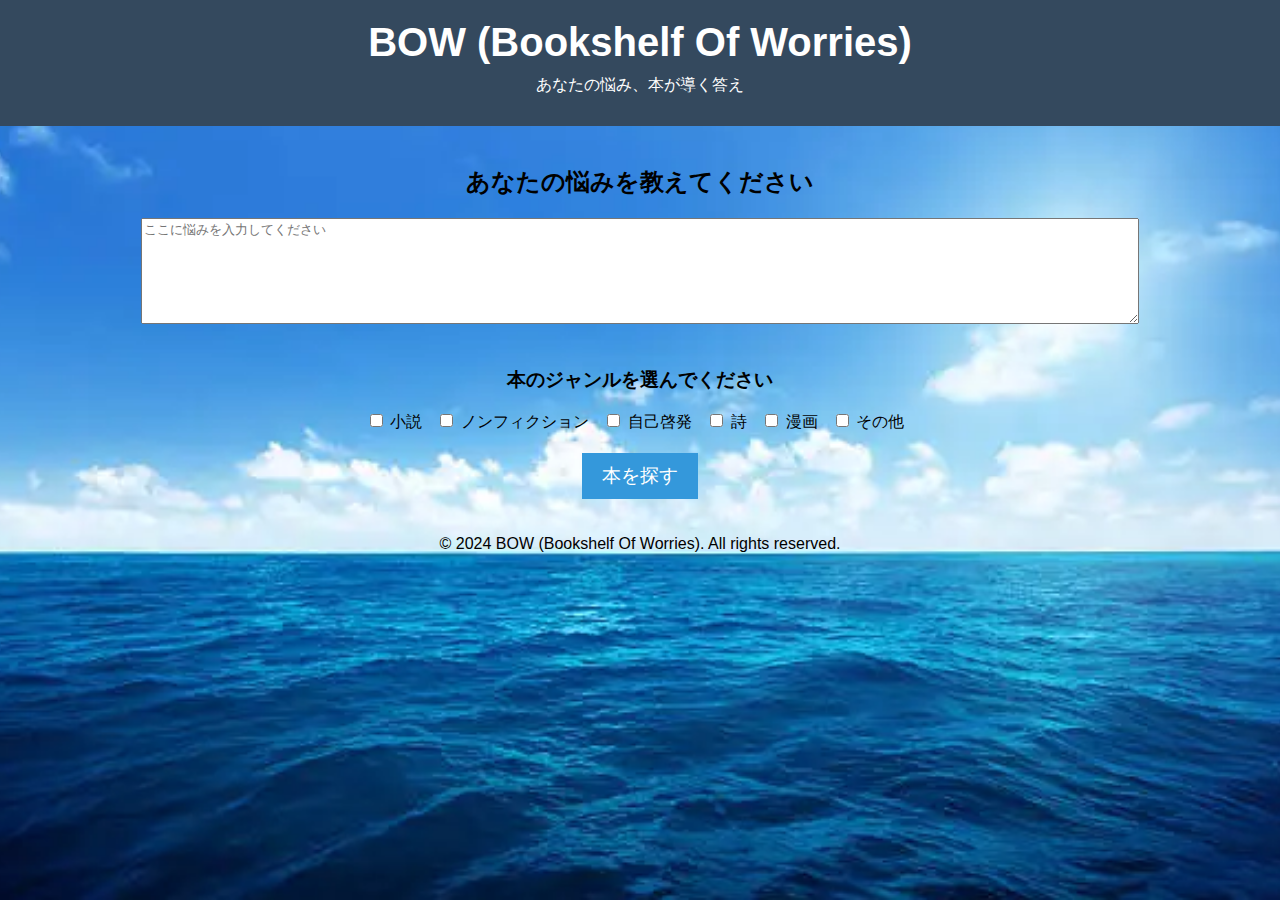
<file: gpt3.html>
<!DOCTYPE html>
<html lang="ja">
<head>
    <meta charset="UTF-8">
    <meta name="viewport" content="width=device-width, initial-scale=1.0">
    <title>BOW - AI選書サービス</title>
    <link rel="stylesheet" href="styles.css">
</head>
<body>
    <header>
        <h1>BOW (Bookshelf Of Worries)</h1>
        <p>あなたの悩み、本が導く答え</p>
    </header>

    <main>
        <section class="input-section">
            <h2>あなたの悩みを教えてください</h2>
            <textarea id="worryInput" placeholder="ここに悩みを入力してください"></textarea>

            <h3>本のジャンルを選んでください</h3>
            <div class="genre-selection">
                <label><input type="checkbox" value="fiction"> 小説</label>
                <label><input type="checkbox" value="non-fiction"> ノンフィクション</label>
                <label><input type="checkbox" value="self-help"> 自己啓発</label>
                <label><input type="checkbox" value="poetry"> 詩</label>
                <label><input type="checkbox" value="manga"> 漫画</label>
                <label><input type="checkbox" value="other"> その他</label>
            </div>

            <button onclick="getBookRecommendations()">本を探す</button>
        </section>

        <section id="resultsSection" class="hidden">
            <h2>あなたの悩みにおすすめの本</h2>
            <div id="bookResults"></div>
        </section>
    </main>

    <footer>
        <p>© 2024 BOW (Bookshelf Of Worries). All rights reserved.</p>
    </footer>

    <script src="script.js"></script>
</body>
</html>
</file>
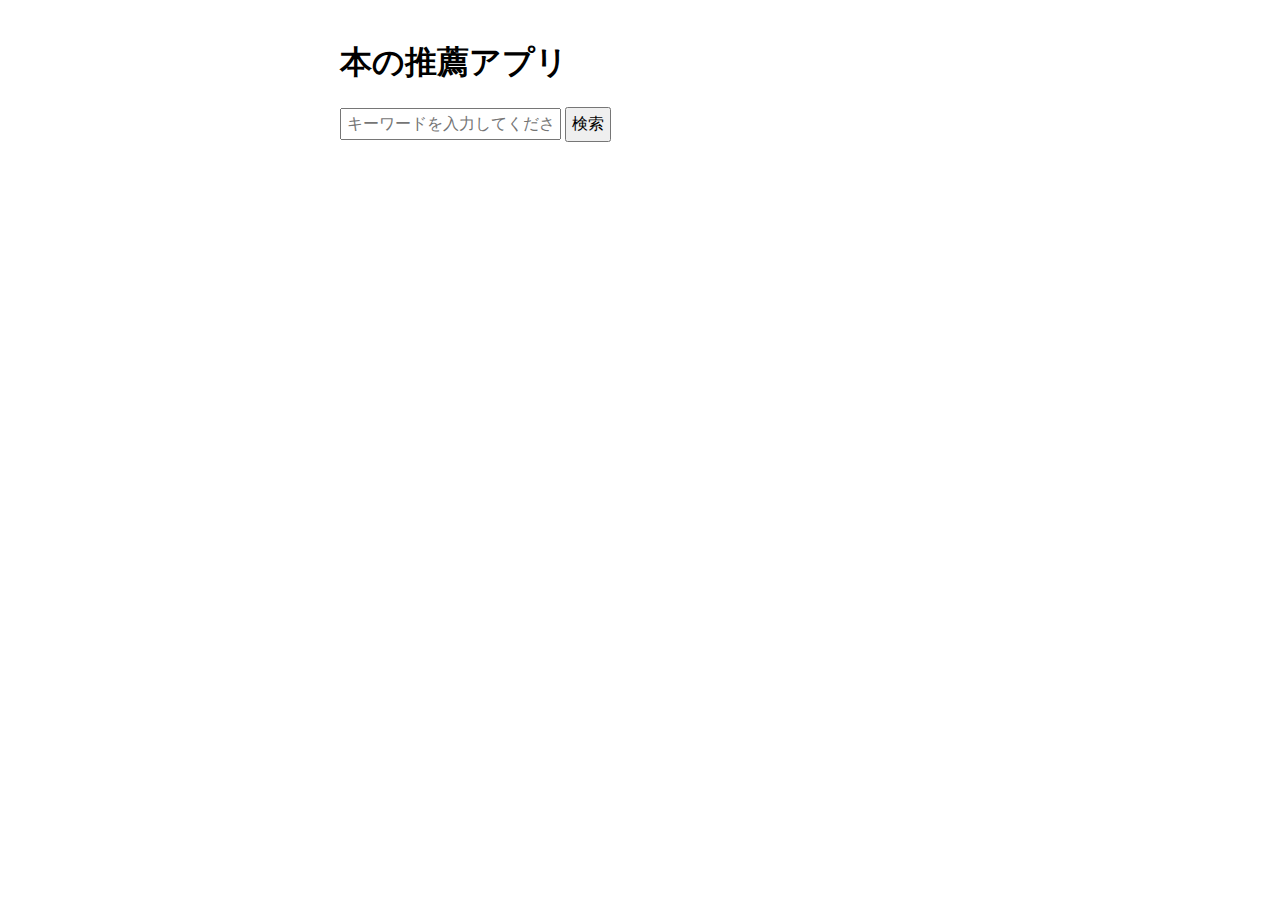
<file: gpttt.html>
<!DOCTYPE html>
<html lang="ja">
<head>
    <meta charset="UTF-8">
    <meta name="viewport" content="width=device-width, initial-scale=1.0">
    <title>本の推薦アプリ</title>
    <style>
        body { font-family: Arial, sans-serif; max-width: 600px; margin: 0 auto; padding: 20px; }
        input, button { font-size: 16px; padding: 5px; }
        #result { margin-top: 20px; }
    </style>
</head>
<body>
    <h1>本の推薦アプリ</h1>
    <input type="text" id="keyword" placeholder="キーワードを入力してください">
    <button onclick="recommendBook()">検索</button>
    <div id="result"></div>

    <script>
        const recommendations = {
            "卒業制作": "ブルーピリオド",
            "事業企画": "ブルーピリオド"
        };

        function recommendBook() {
            const keyword = document.getElementById('keyword').value;
            const resultDiv = document.getElementById('result');

            if (recommendations.hasOwnProperty(keyword)) {
                resultDiv.textContent = `「${keyword}」のお薦めの本は「${recommendations[keyword]}」です。`;
            } else {
                resultDiv.textContent = `「${keyword}」に対応するお薦めの本は見つかりませんでした。`;
            }
        }
    </script>
</body>
</html>
</file>
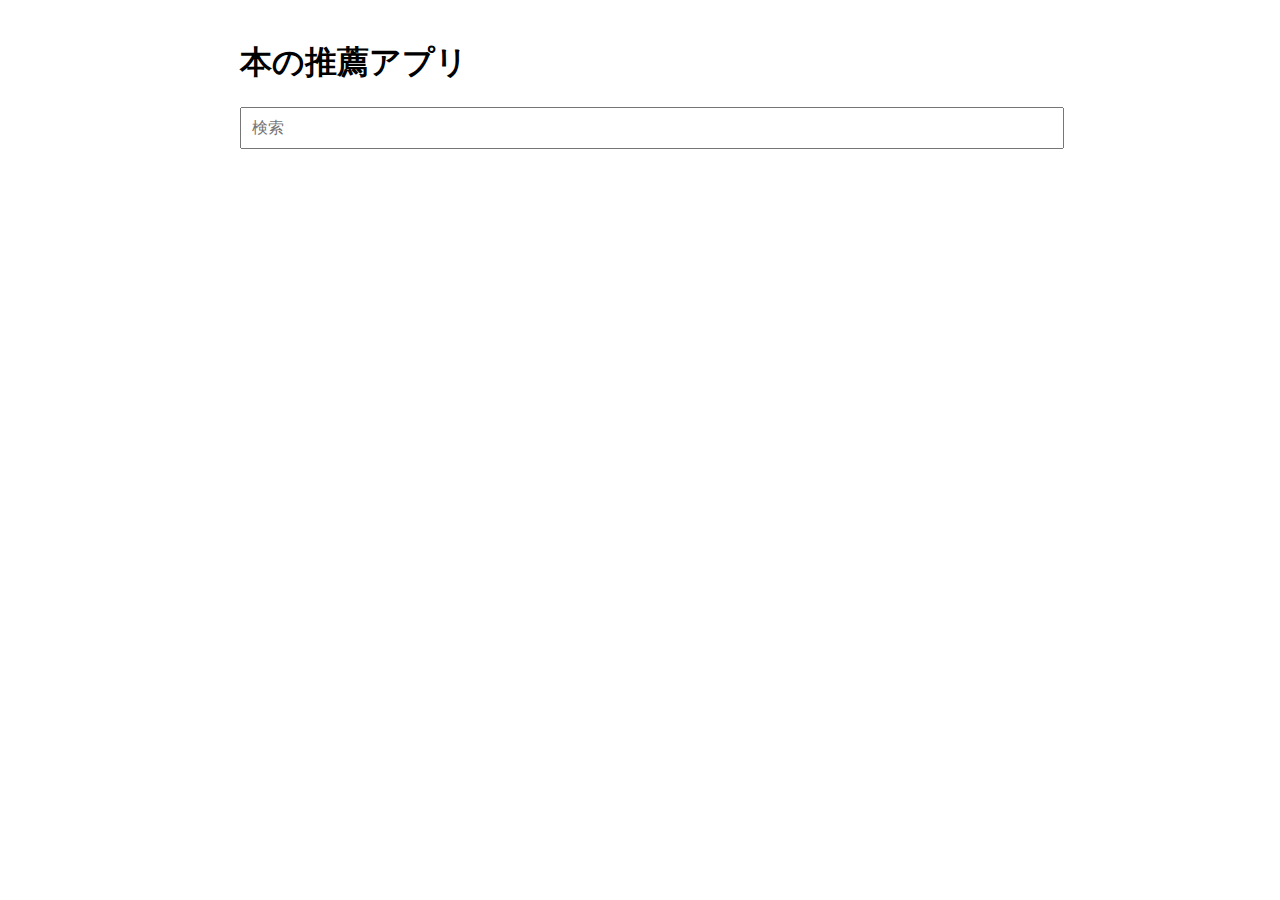
<file: gptttt.html>
<!DOCTYPE html>
<html lang="ja">
<head>
    <meta charset="UTF-8">
    <meta name="viewport" content="width=device-width, initial-scale=1.0">
    <title>本の推薦アプリ</title>
    <script src="https://cdnjs.cloudflare.com/ajax/libs/jquery/3.6.0/jquery.min.js"></script>
    <style>
        body {
            font-family: Arial, sans-serif;
            max-width: 800px;
            margin: 0 auto;
            padding: 20px;
        }
        input[type="text"] {
            width: 100%;
            padding: 10px;
            font-size: 16px;
        }
        #result {
            margin-top: 20px;
        }
    </style>
</head>
<body>
    <h1>本の推薦アプリ</h1>
    <input type="text" id="search" placeholder="検索">
    <div id="result"></div>

    <script>
        $(document).ready(function() {
            $('#search').on('input', function() {
                var searchTerm = $(this).val().toLowerCase();
                var result = '';

                if (searchTerm.includes('卒業制作') || searchTerm.includes('事業企画')) {
                    result = 'おすすめの本：ブルーピリオド';
                } else {
                    result = '該当する本が見つかりません。';
                }

                $('#result').html(result);
            });
        });
    </script>
</body>
</html>
</file>
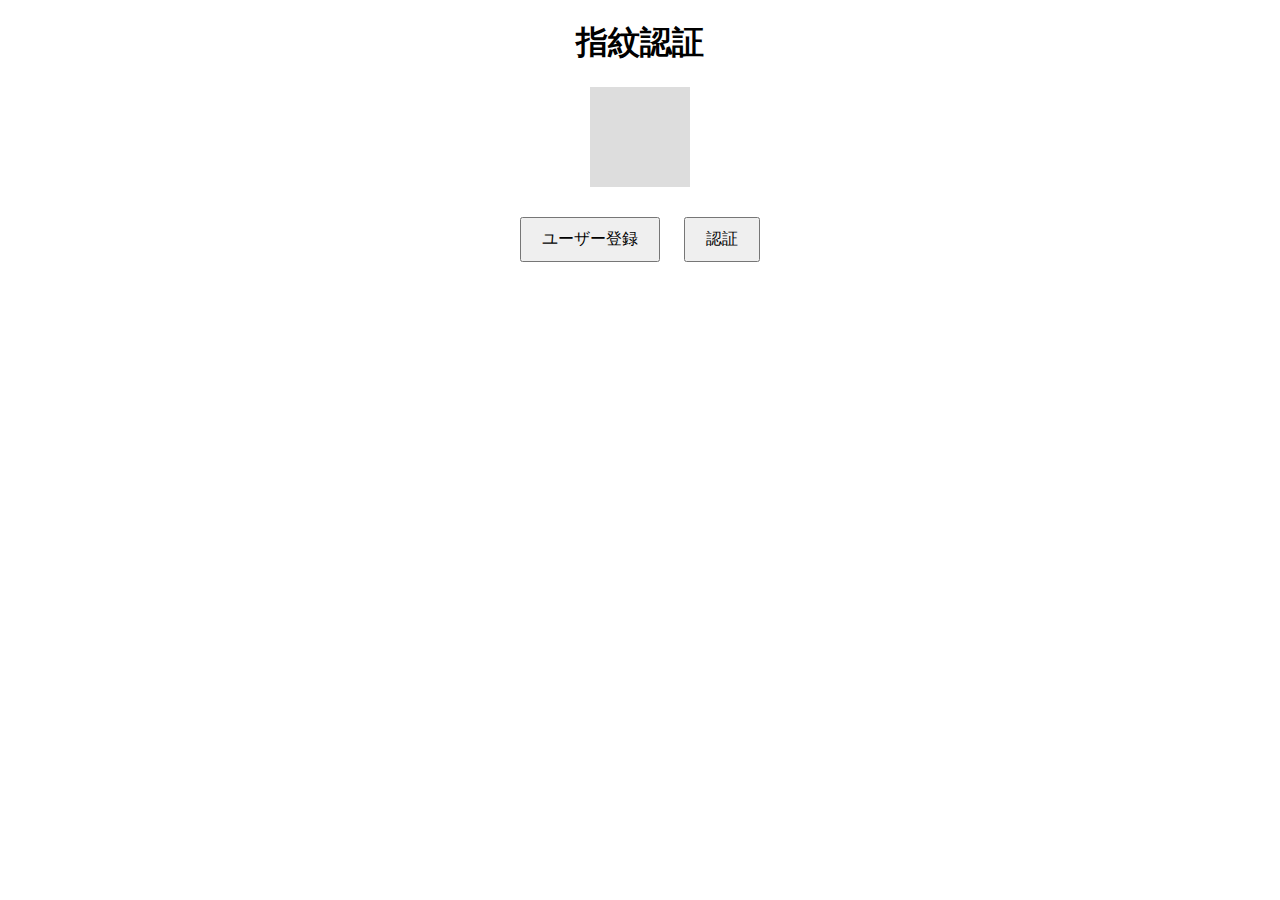
<file: simon.html>
<!DOCTYPE html>
<html lang="ja">
<head>
    <meta charset="UTF-8">
    <meta name="viewport" content="width=device-width, initial-scale=1.0">
    <title>指紋認証</title>
    <style>
        body { font-family: Arial, sans-serif; text-align: center; }
        button { margin: 10px; padding: 10px 20px; font-size: 16px; }
        #fingerprintImage { width: 100px; height: 100px; margin: 20px auto; background-color: #ddd; }
    </style>
</head>
<body>
    <h1>指紋認証</h1>
    <div id="fingerprintImage"></div>
    <button id="registerButton">ユーザー登録</button>
    <button id="authenticateButton">認証</button>
    <p id="message"></p>

    <script>
        const registerButton = document.getElementById('registerButton');
        const authenticateButton = document.getElementById('authenticateButton');
        const messageElement = document.getElementById('message');
        const fingerprintImage = document.getElementById('fingerprintImage');

        function base64urlToBuffer(base64url) {
            const padding = '='.repeat((4 - base64url.length % 4) % 4);
            const base64 = (base64url + padding).replace(/-/g, '+').replace(/_/g, '/');
            const binary = atob(base64);
            const buffer = new ArrayBuffer(binary.length);
            const bytes = new Uint8Array(buffer);
            for (let i = 0; i < binary.length; i++) {
                bytes[i] = binary.charCodeAt(i);
            }
            return buffer;
        }

        function bufferToBase64url(buffer) {
            const bytes = new Uint8Array(buffer);
            let binary = '';
            for (let i = 0; i < bytes.byteLength; i++) {
                binary += String.fromCharCode(bytes[i]);
            }
            return btoa(binary).replace(/\+/g, '-').replace(/\//g, '_').replace(/=/g, '');
        }

        async function generateChallenge() {
            const array = new Uint8Array(32);
            window.crypto.getRandomValues(array);
            return array;
        }

        registerButton.addEventListener('click', async () => {
            try {
                const challenge = await generateChallenge();
                const publicKeyCredentialCreationOptions = {
                    challenge: challenge,
                    rp: {
                        name: "指紋認証",
                        id: document.location.hostname
                    },
                    user: {
                        id: new Uint8Array(16),
                        name: "testuser@example.com",
                        displayName: "テストユーザー"
                    },
                    pubKeyCredParams: [{alg: -7, type: "public-key"}],
                    authenticatorSelection: {
                        authenticatorAttachment: "platform",
                        userVerification: "required"
                    },
                    timeout: 60000
                };

                fingerprintImage.style.backgroundColor = "yellow";
                messageElement.textContent = "指紋を登録中...";

                const credential = await navigator.credentials.create({
                    publicKey: publicKeyCredentialCreationOptions
                });

                const credentialId = bufferToBase64url(credential.rawId);
                localStorage.setItem('credentialId', credentialId);

                messageElement.textContent = "ユーザー登録が完了しました。";
                fingerprintImage.style.backgroundColor = "green";
            } catch (error) {
                messageElement.textContent = "登録に失敗しました: " + error;
                fingerprintImage.style.backgroundColor = "red";
            }
        });

        authenticateButton.addEventListener('click', async () => {
            try {
                const credentialId = localStorage.getItem('credentialId');
                if (!credentialId) {
                    throw new Error("先にユーザー登録を行ってください。");
                }

                const challenge = await generateChallenge();
                const publicKeyCredentialRequestOptions = {
                    challenge: challenge,
                    allowCredentials: [{
                        id: base64urlToBuffer(credentialId),
                        type: 'public-key'
                    }],
                    timeout: 60000,
                    userVerification: "required"
                };

                fingerprintImage.style.backgroundColor = "yellow";
                messageElement.textContent = "指紋を確認中...";

                const assertion = await navigator.credentials.get({
                    publicKey: publicKeyCredentialRequestOptions
                });

                messageElement.textContent = "認証に成功しました！";
                fingerprintImage.style.backgroundColor = "green";
            } catch (error) {
                messageElement.textContent = "認証に失敗しました: " + error;
                fingerprintImage.style.backgroundColor = "red";
            }
        });
    </script>
</body>
</html>
</file>
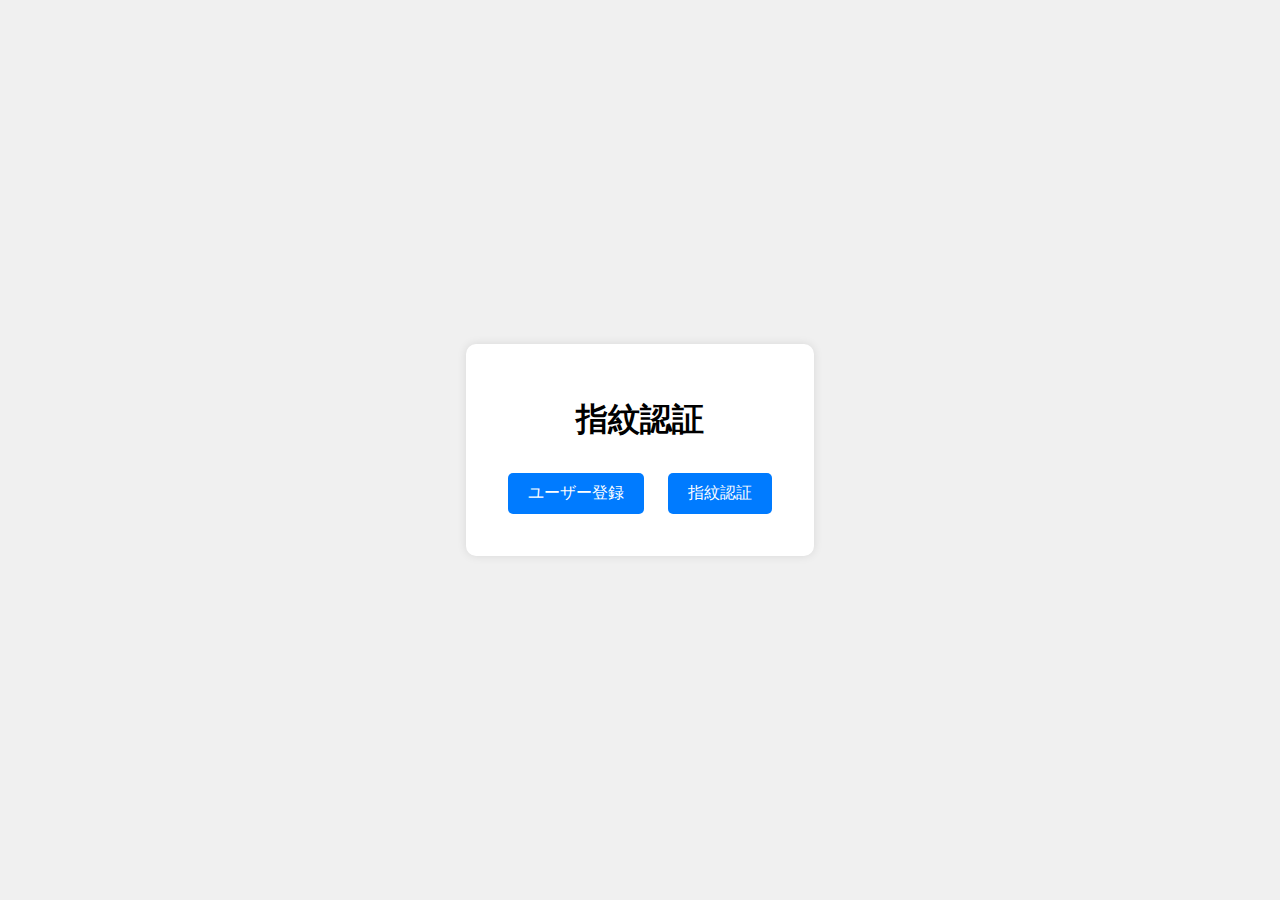
<file: simon2.html>
<!DOCTYPE html>
<html lang="ja">
<head>
    <meta charset="UTF-8">
    <meta name="viewport" content="width=device-width, initial-scale=1.0">
    <title>指紋認証</title>
    <style>
        body {
            font-family: Arial, sans-serif;
            display: flex;
            justify-content: center;
            align-items: center;
            height: 100vh;
            margin: 0;
            background-color: #f0f0f0;
        }
        .container {
            text-align: center;
            background-color: white;
            padding: 2em;
            border-radius: 10px;
            box-shadow: 0 0 10px rgba(0,0,0,0.1);
        }
        button {
            background-color: #007bff;
            color: white;
            border: none;
            padding: 10px 20px;
            font-size: 1em;
            cursor: pointer;
            border-radius: 5px;
            margin: 10px;
        }
        button:hover {
            background-color: #0056b3;
        }
        #registrationForm {
            display: none;
            margin-top: 20px;
        }
        input {
            margin: 10px 0;
            padding: 5px;
            width: 200px;
        }
    </style>
</head>
<body>
    <div class="container">
        <h1>指紋認証</h1>
        <div id="fingerprintImage"></div>
        <button id="registerButton">ユーザー登録</button>
        <button id="authenticateButton">指紋認証</button>
        <div id="registrationForm">
            <input type="text" id="username" placeholder="ユーザー名">
            <button id="submitRegistration">登録</button>
        </div>
    </div>

    <script>
    // Base64 to ArrayBuffer
    function base64ToArrayBuffer(base64) {
        var binary_string = window.atob(base64);
        var len = binary_string.length;
        var bytes = new Uint8Array(len);
        for (var i = 0; i < len; i++) {
            bytes[i] = binary_string.charCodeAt(i);
        }
        return bytes.buffer;
    }

    // ArrayBuffer to Base64
    function arrayBufferToBase64(buffer) {
        var binary = '';
        var bytes = new Uint8Array(buffer);
        var len = bytes.byteLength;
        for (var i = 0; i < len; i++) {
            binary += String.fromCharCode(bytes[i]);
        }
        return window.btoa(binary);
    }

    document.getElementById('registerButton').addEventListener('click', () => {
        document.getElementById('registrationForm').style.display = 'block';
    });

    document.getElementById('submitRegistration').addEventListener('click', async () => {
        const username = document.getElementById('username').value;
        if (!username) {
            alert('ユーザー名を入力してください。');
            return;
        }

        try {
            console.log("Fetching challenge from server...");
            const challengeResponse = await fetch('get_challenge.php', {
                method: 'POST',
                headers: {
                    'Content-Type': 'application/json',
                },
                body: JSON.stringify({ username: username }),
                credentials: 'include'
            });
            const challengeData = await challengeResponse.json();
            console.log("Received challenge data:", challengeData);

            if (!challengeData.success) {
                throw new Error('チャレンジの取得に失敗しました：' + challengeData.message);
            }

            const publicKeyCredentialCreationOptions = {
                challenge: base64ToArrayBuffer(challengeData.challenge),
                rp: {
                    name: "Your App Name",
                    id: window.location.hostname
                },
                user: {
                    id: Uint8Array.from(username, c => c.charCodeAt(0)),
                    name: username,
                    displayName: username
                },
                pubKeyCredParams: [{alg: -7, type: "public-key"}],
                authenticatorSelection: {
                    authenticatorAttachment: "platform",
                    userVerification: "required"
                },
                timeout: 60000,
                attestation: "direct"
            };

            console.log("Creating credentials with options:", publicKeyCredentialCreationOptions);
            const credential = await navigator.credentials.create({
                publicKey: publicKeyCredentialCreationOptions
            });
            console.log("Credentials created:", credential);

            const credentialData = {
                username: username,
                id: credential.id,
                rawId: arrayBufferToBase64(credential.rawId),
                response: {
                    clientDataJSON: arrayBufferToBase64(credential.response.clientDataJSON),
                    attestationObject: arrayBufferToBase64(credential.response.attestationObject),
                },
                type: credential.type
            };
            console.log("Sending credential data to server:", credentialData);

            const response = await fetch('register.php', {
                method: 'POST',
                headers: {
                    'Content-Type': 'application/json',
                },
                body: JSON.stringify(credentialData),
                credentials: 'include'
            });

            const data = await response.json();
            console.log("Server response:", data);

            if (data.success) {
                alert('ユーザー登録が完了しました。');
                document.getElementById('registrationForm').style.display = 'none';
            } else {
                throw new Error('ユーザー登録に失敗しました：' + data.message);
            }
        } catch (err) {
            console.error("Error during registration:", err);
            alert(err.message || '指紋登録に失敗しました。お使いのデバイスが指紋認証に対応していない可能性があります。');
        }
    });

    document.getElementById('authenticateButton').addEventListener('click', async () => {
        try {
            console.log("Fetching challenge for authentication...");
            const challengeResponse = await fetch('get_challenge.php', {
                method: 'POST',
                headers: {
                    'Content-Type': 'application/json',
                },
                body: JSON.stringify({ authenticate: true }),
                credentials: 'include'
            });
            const challengeData = await challengeResponse.json();
            console.log("Received challenge data for authentication:", challengeData);

            if (!challengeData.success) {
                throw new Error('認証用チャレンジの取得に失敗しました：' + challengeData.message);
            }

            const publicKeyCredentialRequestOptions = {
                challenge: base64ToArrayBuffer(challengeData.challenge),
                timeout: 60000,
                userVerification: "required"
            };

            console.log("Getting credentials...");
            const assertion = await navigator.credentials.get({
                publicKey: publicKeyCredentialRequestOptions
            });
            console.log("Credentials retrieved:", assertion);

            console.log("Sending assertion to server...");
            const response = await fetch('authenticate.php', {
                method: 'POST',
                headers: {
                    'Content-Type': 'application/json',
                },
                body: JSON.stringify({
                    id: assertion.id,
                    rawId: arrayBufferToBase64(assertion.rawId),
                    response: {
                        clientDataJSON: arrayBufferToBase64(assertion.response.clientDataJSON),
                        authenticatorData: arrayBufferToBase64(assertion.response.authenticatorData),
                        signature: arrayBufferToBase64(assertion.response.signature),
                        userHandle: assertion.response.userHandle ? arrayBufferToBase64(assertion.response.userHandle) : null,
                    },
                    type: assertion.type
                }),
                credentials: 'include'
            });

            const data = await response.json();
            console.log("Server response for authentication:", data);

            if (data.success) {
                alert('認証に成功しました。');
                window.location.href = 'select.php';
            } else {
                throw new Error('認証に失敗しました：' + data.message);
            }
        } catch (err) {
            console.error("Error during authentication:", err);
            alert(err.message || '指紋認証に失敗しました。お使いのデバイスが指紋認証に対応していない可能性があります。');
        }
    });
    </script>
</body>
</html>
</file>
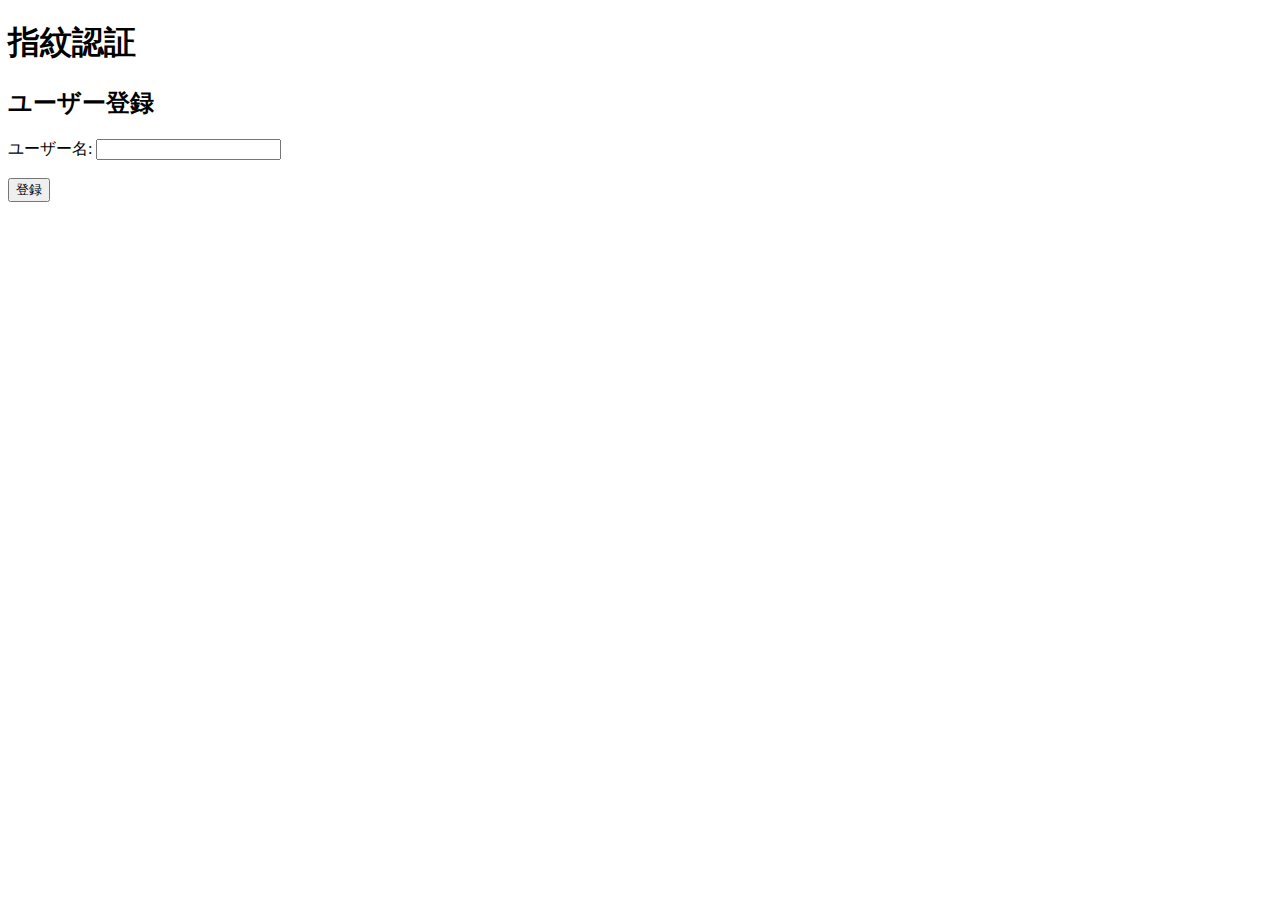
<file: simon3.html>
<!DOCTYPE html>
<html lang="ja">
<head>
    <meta charset="UTF-8">
    <meta name="viewport" content="width=device-width, initial-scale=1.0">
    <title>指紋認証とユーザー登録</title>
    <script src="https://cdnjs.cloudflare.com/ajax/libs/jquery/3.6.0/jquery.min.js"></script>
</head>
<body>
    <div class="container">
        <h1>指紋認証</h1>

        <div id="fingerprintImage"></div>

        <h2>ユーザー登録</h2>

        <form id="registrationForm">
            <label for="username">ユーザー名:</label>
            <input type="text" id="username" name="username" required>
            <br><br>
            <button type="button" onclick="startRegistration()">登録</button>
        </form>
    </div>

    <script>
        async function startRegistration() {
            const username = document.getElementById('username').value;
            if (!username) {
                alert('ユーザー名を入力してください');
                return;
            }

            try {
                // チャレンジを取得
                const challengeResponse = await fetch('get_challenge.php');
                const challengeData = await challengeResponse.json();
                if (!challengeData.success) {
                    throw new Error('チャレンジの取得に失敗しました');
                }

                // Base64デコードされたチャレンジをUint8Arrayに変換
                const challenge = Uint8Array.from(atob(challengeData.challenge), c => c.charCodeAt(0));

                // 指紋認証を開始
                const publicKeyCredentialCreationOptions = {
                    challenge: challenge,
                    rp: {
                        name: "Example Corp",
                        id: window.location.hostname
                    },
                    user: {
                        id: Uint8Array.from(username, c => c.charCodeAt(0)),
                        name: username,
                        displayName: username
                    },
                    pubKeyCredParams: [{alg: -7, type: "public-key"}],
                    authenticatorSelection: {
                        authenticatorAttachment: "platform",
                        userVerification: "required"
                    },
                    timeout: 60000,
                    attestation: "direct"
                };

                const credential = await navigator.credentials.create({
                    publicKey: publicKeyCredentialCreationOptions
                });

                // ArrayBufferをBase64に変換する関数
                function arrayBufferToBase64(buffer) {
                    return btoa(String.fromCharCode.apply(null, new Uint8Array(buffer)))
                        .replace(/\+/g, '-')
                        .replace(/\//g, '_')
                        .replace(/=/g, '');
                }

                // 指紋データとその他の情報をサーバーに送信
                const response = await fetch('register.php', {
                    method: 'POST',
                    headers: {
                        'Content-Type': 'application/json',
                    },
                    body: JSON.stringify({
                        username: username,
                        id: credential.id,
                        rawId: arrayBufferToBase64(credential.rawId),
                        response: {
                            clientDataJSON: arrayBufferToBase64(credential.response.clientDataJSON),
                            attestationObject: arrayBufferToBase64(credential.response.attestationObject)
                        },
                        fingerprint: arrayBufferToBase64(credential.response.attestationObject)
                    }),
                });

                if (!response.ok) {
                    throw new Error(`HTTP error! status: ${response.status}`);
                }

                const result = await response.json();
                if (result.success) {
                    alert('登録が完了しました');
                    document.getElementById('username').value = '';
                } else {
                    alert('登録中にエラーが発生しました: ' + result.message);
                }
            } catch (error) {
                console.error('Error:', error);
                alert('登録中にエラーが発生しました: ' + error.message);
            }
        }
    </script>
</body>
</html>
</file>
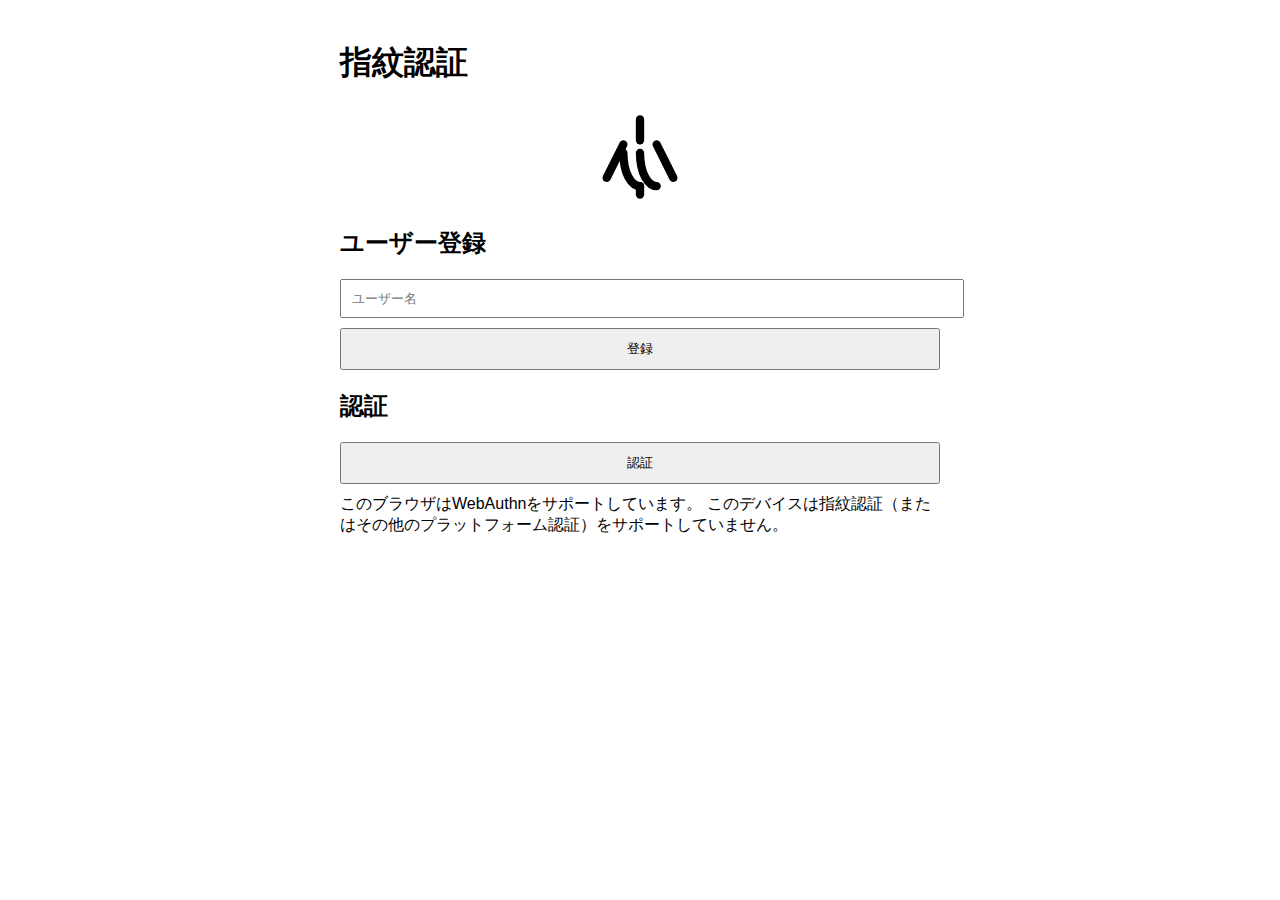
<file: simon4.html>
<!DOCTYPE html>
<html lang="ja">
<head>
    <meta charset="UTF-8">
    <meta name="viewport" content="width=device-width, initial-scale=1.0">
    <title>指紋認証</title>
    <script src="https://cdnjs.cloudflare.com/ajax/libs/jquery/3.6.0/jquery.min.js"></script>
    <style>
        body {
            font-family: 'Hiragino Sans', 'Meiryo', sans-serif;
            max-width: 600px;
            margin: 0 auto;
            padding: 20px;
        }
        #fingerprintImage {
            width: 100px;
            height: 100px;
            background-image: url('data:image/svg+xml;utf8,<svg xmlns="http://www.w3.org/2000/svg" width="100" height="100" viewBox="0 0 24 24" fill="none" stroke="currentColor" stroke-width="2" stroke-linecap="round" stroke-linejoin="round"><path d="M8 11c0 5 2 8 4 8"/><path d="M12 11c0 5 2 8 4 8"/><path d="M4 17c1.333-2.667 2.667-5.333 4-8"/><path d="M20 17c-1.333-2.667-2.667-5.333-4-8"/><path d="M12 3v5"/><path d="M12 19v2"/></svg>');
            background-size: contain;
            background-repeat: no-repeat;
            margin: 20px auto;
        }
        input, button {
            display: block;
            width: 100%;
            margin: 10px 0;
            padding: 10px;
        }
    </style>
</head>
<body>
    <h1>指紋認証</h1>

    <div id="fingerprintImage"></div>

    <h2>ユーザー登録</h2>
    <input type="text" id="username" placeholder="ユーザー名">
    <button id="register">登録</button>

    <h2>認証</h2>
    <button id="authenticate">認証</button>

    <div id="message"></div>

    <script>
        function arrayBufferToBase64(buffer) {
            return btoa(String.fromCharCode.apply(null, new Uint8Array(buffer)));
        }

        function base64ToArrayBuffer(base64) {
            const binaryString = atob(base64);
            const len = binaryString.length;
            const bytes = new Uint8Array(len);
            for (let i = 0; i < len; i++) {
                bytes[i] = binaryString.charCodeAt(i);
            }
            return bytes.buffer;
        }

        async function getChallenge() {
            const response = await fetch('get_challenge.php');
            const data = await response.json();
            console.log('Received challenge:', data.challenge);
            return base64ToArrayBuffer(data.challenge);
        }

        async function register() {
            const username = document.getElementById('username').value;
            if (!username) {
                alert('ユーザー名を入力してください。');
                return;
            }

            try {
                console.log('登録開始');
                const challenge = await getChallenge();
                console.log('チャレンジ取得成功:', arrayBufferToBase64(challenge));

                const publicKeyCredentialCreationOptions = {
                    challenge: challenge,
                    rp: {
                        name: "サンプル企業",
                        id: window.location.hostname
                    },
                    user: {
                        id: new Uint8Array(16),
                        name: username,
                        displayName: username
                    },
                    pubKeyCredParams: [{alg: -7, type: "public-key"}],
                    authenticatorSelection: {
                        authenticatorAttachment: "platform",
                        requireResidentKey: false,
                        userVerification: "required"
                    },
                    timeout: 60000,
                    attestation: "direct"
                };
                console.log('登録オプション:', publicKeyCredentialCreationOptions);

                console.log('navigator.credentials.create 呼び出し前');
                const credential = await navigator.credentials.create({
                    publicKey: publicKeyCredentialCreationOptions
                });
                console.log('navigator.credentials.create 成功:', credential);

                const fingerprint = navigator.userAgent + JSON.stringify(navigator.hardwareConcurrency + navigator.deviceMemory);

                const response = await fetch('register.php', {
                    method: 'POST',
                    headers: {
                        'Content-Type': 'application/json',
                    },
                    body: JSON.stringify({
                        username: username,
                        id: credential.id,
                        rawId: arrayBufferToBase64(credential.rawId),
                        response: {
                            clientDataJSON: arrayBufferToBase64(credential.response.clientDataJSON),
                            attestationObject: arrayBufferToBase64(credential.response.attestationObject),
                        },
                        type: credential.type,
                        fingerprint: fingerprint
                    }),
                });

                const result = await response.json();
                console.log('登録結果:', result);
                if (result.success) {
                    document.getElementById('message').textContent = 'ユーザー登録が成功しました。認証をお試しください。';
                } else {
                    document.getElementById('message').textContent = '登録失敗: ' + result.message;
                }
            } catch (error) {
                console.error('詳細なエラー情報:', error);
                let errorMessage = 'エラーが発生しました: ';
                if (error.name === 'NotAllowedError') {
                    errorMessage += 'ユーザーが操作を拒否したか、デバイスが利用できません。';
                } else if (error.name === 'SecurityError') {
                    errorMessage += 'セキュリティエラーが発生しました。HTTPSで接続されていることを確認してください。';
                } else if (error.name === 'NotSupportedError') {
                    errorMessage += 'このブラウザまたはデバイスは指紋認証をサポートしていません。';
                } else {
                    errorMessage += error.message + ' (' + error.name + ')';
                }
                document.getElementById('message').textContent = errorMessage;
            }
        }

        async function authenticate() {
            try {
                console.log('認証開始');
                const challenge = await getChallenge();
                console.log('チャレンジ取得成功:', arrayBufferToBase64(challenge));

                const publicKeyCredentialRequestOptions = {
                    challenge: challenge,
                    timeout: 60000,
                    userVerification: "required"
                };
                console.log('認証オプション:', publicKeyCredentialRequestOptions);

                console.log('navigator.credentials.get 呼び出し前');
                
                try {
                    console.log('credentials.get 開始');
                    const credential = await navigator.credentials.get({
                        publicKey: publicKeyCredentialRequestOptions
                    });
                    console.log('navigator.credentials.get 成功:', credential);
                    
                    const response = await fetch('authenticate.php', {
                        method: 'POST',
                        headers: {
                            'Content-Type': 'application/json',
                        },
                        body: JSON.stringify({
                            id: credential.id,
                            rawId: arrayBufferToBase64(credential.rawId),
                            response: {
                                clientDataJSON: arrayBufferToBase64(credential.response.clientDataJSON),
                                authenticatorData: arrayBufferToBase64(credential.response.authenticatorData),
                                signature: arrayBufferToBase64(credential.response.signature),
                                userHandle: credential.response.userHandle ? arrayBufferToBase64(credential.response.userHandle) : null,
                            },
                            type: credential.type
                        }),
                    });

                    const result = await response.json();
                    console.log('認証結果:', result);
                    document.getElementById('message').textContent = result.success ? '認証成功' : '認証失敗: ' + result.message;

                } catch (credentialError) {
                    console.error('credentials.get でエラー:', credentialError);
                    console.log('エラーの名前:', credentialError.name);
                    console.log('エラーメッセージ:', credentialError.message);
                    console.log('エラーのスタックトレース:', credentialError.stack);
                    if (credentialError.name === 'NotAllowedError') {
                        console.log('ユーザーが操作を拒否したか、デバイスが利用できません。詳細:', credentialError.message);
                    }
                    throw credentialError;  // エラーを再スローして、外側のcatchブロックで処理
                }

            } catch (error) {
                console.error('詳細なエラー情報:', error);
                let errorMessage = 'エラーが発生しました: ';
                if (error.name === 'NotAllowedError') {
                    errorMessage += 'ユーザーが操作を拒否したか、デバイスが利用できません。';
                } else if (error.name === 'SecurityError') {
                    errorMessage += 'セキュリティエラーが発生しました。HTTPSで接続されていることを確認してください。';
                } else if (error.name === 'AbortError') {
                    errorMessage += '操作がタイムアウトしました。再度お試しください。';
                } else if (error.name === 'NotSupportedError') {
                    errorMessage += 'このブラウザまたはデバイスは指紋認証をサポートしていません。';
                } else {
                    errorMessage += error.message + ' (' + error.name + ')';
                }
                document.getElementById('message').textContent = errorMessage;
            }
        }

        async function checkWebAuthnSupport() {
            let message = "";
            if (window.PublicKeyCredential) {
                message += "このブラウザはWebAuthnをサポートしています。\n";
                
                try {
                    const available = await PublicKeyCredential.isUserVerifyingPlatformAuthenticatorAvailable();
                    if (available) {
                        message += "このデバイスは指紋認証（またはその他のプラットフォーム認証）をサポートしています。";
                    } else {
                        message += "このデバイスは指紋認証（またはその他のプラットフォーム認証）をサポートしていません。";
                    }
                } catch (e) {
                    message += "デバイスのサポート状況を確認中にエラーが発生しました: " + e;
                }
            } else {
                message = "このブラウザはWebAuthnをサポートしていません。";
            }
            
            console.log(message);
            document.getElementById('message').textContent = message;
        }

        document.getElementById('register').addEventListener('click', register);
        document.getElementById('authenticate').addEventListener('click', authenticate);

        // ページ読み込み時に診断を実行
        window.addEventListener('load', checkWebAuthnSupport);
    </script>
    
    <script>
        document.addEventListener('DOMContentLoaded', () => {
        const authButton = document.querySelector('button:contains("認証")');
        const messageElement = document.getElementById('message');

        function updateMessage(message, isError = false) {
            messageElement.textContent = message;
            messageElement.style.color = isError ? 'red' : 'black';
            console.log(message);
        }

        // 認証プロセス
        authButton.addEventListener('click', async () => {
            try {
            updateMessage('認証プロセスを開始しています...');

            // 登録済みのパスキー情報を取得
            const credentialsResponse = await fetch('/get_credentials.php');
            const credentialsData = await credentialsResponse.json();
            console.log('Credentials data:', credentialsData);
            
            if (!credentialsData.success) {
                throw new Error(credentialsData.message || 'クレデンシャル情報の取得に失敗しました。');
            }

            if (!credentialsData.credentials || credentialsData.credentials.length === 0) {
                throw new Error('利用可能なパスキーが見つかりません。先にユーザー登録を行ってください。');
            }

            updateMessage('指紋センサーに触れてください。');

            const challengeResponse = await fetch('/get_challenge.php');
            const { challenge } = await challengeResponse.json();

            const publicKeyCredentialRequestOptions = {
                challenge: Uint8Array.from(atob(challenge), c => c.charCodeAt(0)),
                rpId: window.location.hostname,
                allowCredentials: credentialsData.credentials.map(cred => ({
                id: Uint8Array.from(atob(cred.id), c => c.charCodeAt(0)),
                type: 'public-key'
                })),
                userVerification: "required",
                timeout: 60000,
            };

            console.log('Authentication options:', publicKeyCredentialRequestOptions);

            const credential = await navigator.credentials.get({
                publicKey: publicKeyCredentialRequestOptions
            });

            if (credential) {
                updateMessage('指紋認証が成功しました。サーバーで検証中...');
                // サーバーでの検証プロセスをここに実装
                // ...

                updateMessage('認証が完了しました。');
            }
            } catch (error) {
            console.error('Authentication error:', error);
            
            let errorMessage = '認証に失敗しました: ' + error.message;
            if (error.name === 'NotAllowedError') {
                errorMessage += ' ユーザーが操作を拒否したか、デバイスが利用できません。';
            } else if (error.name === 'SecurityError') {
                errorMessage += ' セキュリティエラーが発生しました。HTTPSを使用しているか確認してください。';
            } else if (error.name === 'NotSupportedError') {
                errorMessage += ' このブラウザまたはデバイスは指紋認証をサポートしていません。';
            }
            
            updateMessage(errorMessage, true);
            }
        });

        // 環境チェック
        if (window.PublicKeyCredential) {
            PublicKeyCredential.isUserVerifyingPlatformAuthenticatorAvailable()
            .then((available) => {
                if (!available) {
                updateMessage('このデバイスは指紋認証をサポートしていません。', true);
                } else {
                updateMessage('このデバイスは指紋認証をサポートしています。');
                }
            })
            .catch((error) => {
                console.error('Error checking authenticator availability:', error);
                updateMessage('指紋認証の利用可能性を確認できませんでした。', true);
            });
        } else {
            updateMessage('このブラウザは指紋認証をサポートしていません。', true);
        }
        });
    </script>
</body>
</html>
</file>
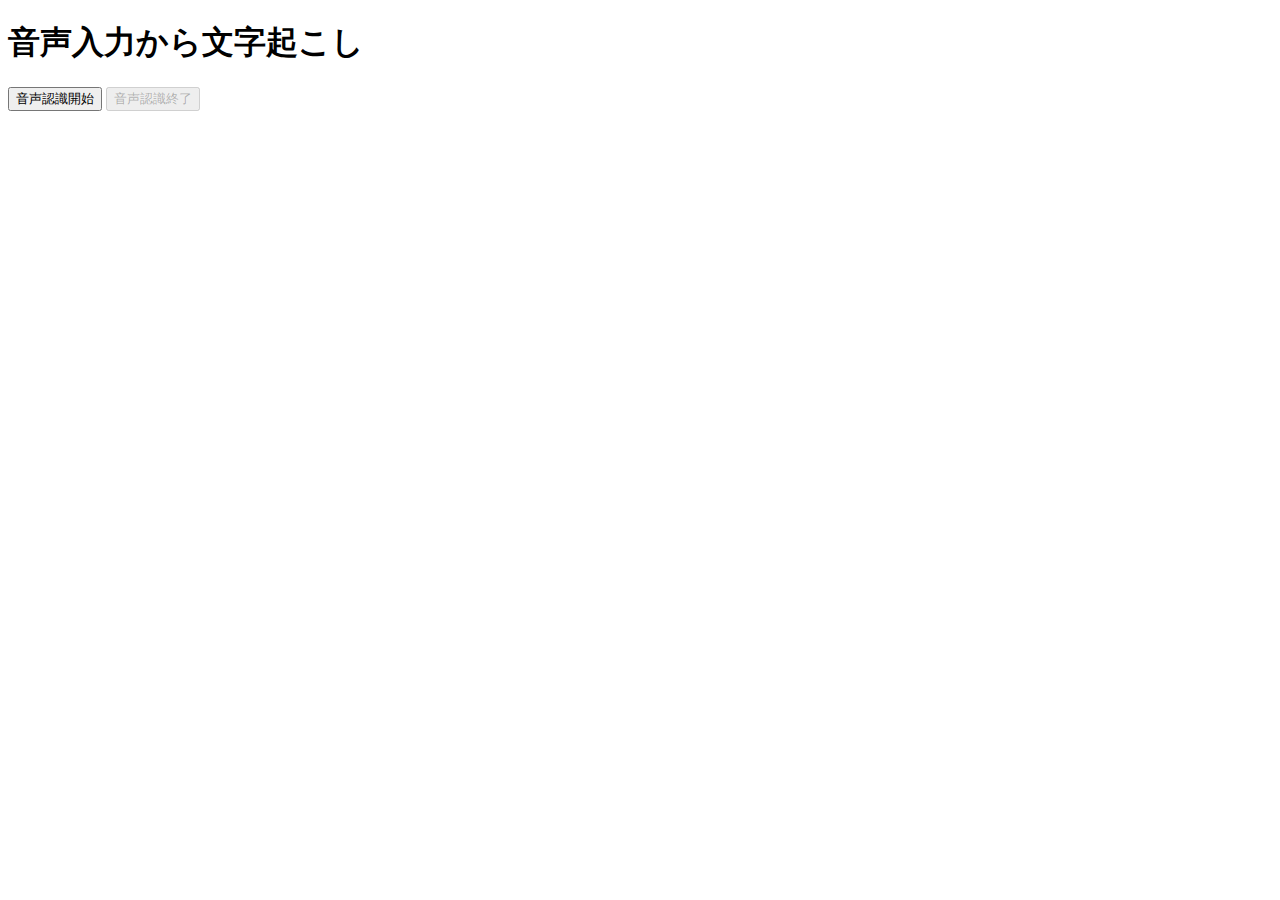
<file: voice.html>
<!DOCTYPE html>
<html lang="ja">
<head>
    <meta charset="UTF-8">
    <meta name="viewport" content="width=device-width, initial-scale=1.0">
    <title>音声入力から文字起こし</title>
</head>
<body>
    <h1>音声入力から文字起こし</h1>
    <button id="startButton">音声認識開始</button>
    <button id="stopButton" disabled>音声認識終了</button>
    <div id="output"></div>

    <script>
        const startButton = document.getElementById('startButton');
        const stopButton = document.getElementById('stopButton');
        const output = document.getElementById('output');

        // 音声認識の設定
        const SpeechRecognition = window.SpeechRecognition || window.webkitSpeechRecognition;
        const recognition = new SpeechRecognition();
        recognition.lang = 'ja-JP';
        recognition.interimResults = true;
        recognition.continuous = true;

        let finalTranscript = '';

        recognition.onresult = (event) => {
            let interimTranscript = '';
            for (let i = event.resultIndex; i < event.results.length; i++) {
                const transcript = event.results[i][0].transcript;
                if (event.results[i].isFinal) {
                    finalTranscript += transcript;
                } else {
                    interimTranscript += transcript;
                }
            }
            output.innerHTML = finalTranscript + '<i style="color:#999">' + interimTranscript + '</i>';
        };

        startButton.onclick = () => {
            recognition.start();
            startButton.disabled = true;
            stopButton.disabled = false;
            startButton.textContent = '認識中...';
        };

        stopButton.onclick = () => {
            recognition.stop();
            startButton.disabled = false;
            stopButton.disabled = true;
            startButton.textContent = '音声認識開始';
        };

        recognition.onend = () => {
            startButton.disabled = false;
            stopButton.disabled = true;
            startButton.textContent = '音声認識開始';
        };
    </script>
</body>
</html>
</file>
<file: styles.css>
body {
    font-family: Arial, sans-serif;
    background-image: url('./img/haikei9.webp');
    background-size: cover;
    background-position: center;
    background-repeat: no-repeat;
    background-attachment: fixed;
    background-color: #f4f4f9;
    margin: 0;
    padding: 0;
    text-align: center;
    min-height: 100vh;
}

header {
    background-color: #34495e;
    color: white;
    padding: 20px 0;
}

header h1 {
    margin: 0;
    font-size: 2.5em;
}

header p {
    margin: 10px 0;
}

main {
    padding: 20px;
}

.input-section textarea {
    width: 80%;
    height: 100px;
    margin-bottom: 20px;
}

.genre-selection {
    margin-bottom: 20px;
}

.genre-selection label {
    margin-right: 10px;
}

button {
    padding: 10px 20px;
    background-color: #3498db;
    color: white;
    border: none;
    cursor: pointer;
    font-size: 1.2em;
}

button:hover {
    background-color: #2980b9;
}

#resultsSection {
    margin-top: 40px;
}

.book-card {
    background-color: white;
    border-radius: 8px;
    box-shadow: 0 2px 5px rgba(0, 0, 0, 0.1);
    margin: 20px auto;
    padding: 20px;
    max-width: 400px;
}

.book-card h3 {
    margin: 0;
}

.hidden {
    display: none;
}

.excitement-selection {
    margin-bottom: 20px;
}

.excitement-selection label {
    margin-right: 10px;
    display: inline-block;
}

.excitement-selection input[type="radio"] {
    margin-right: 5px;
}
</file>
